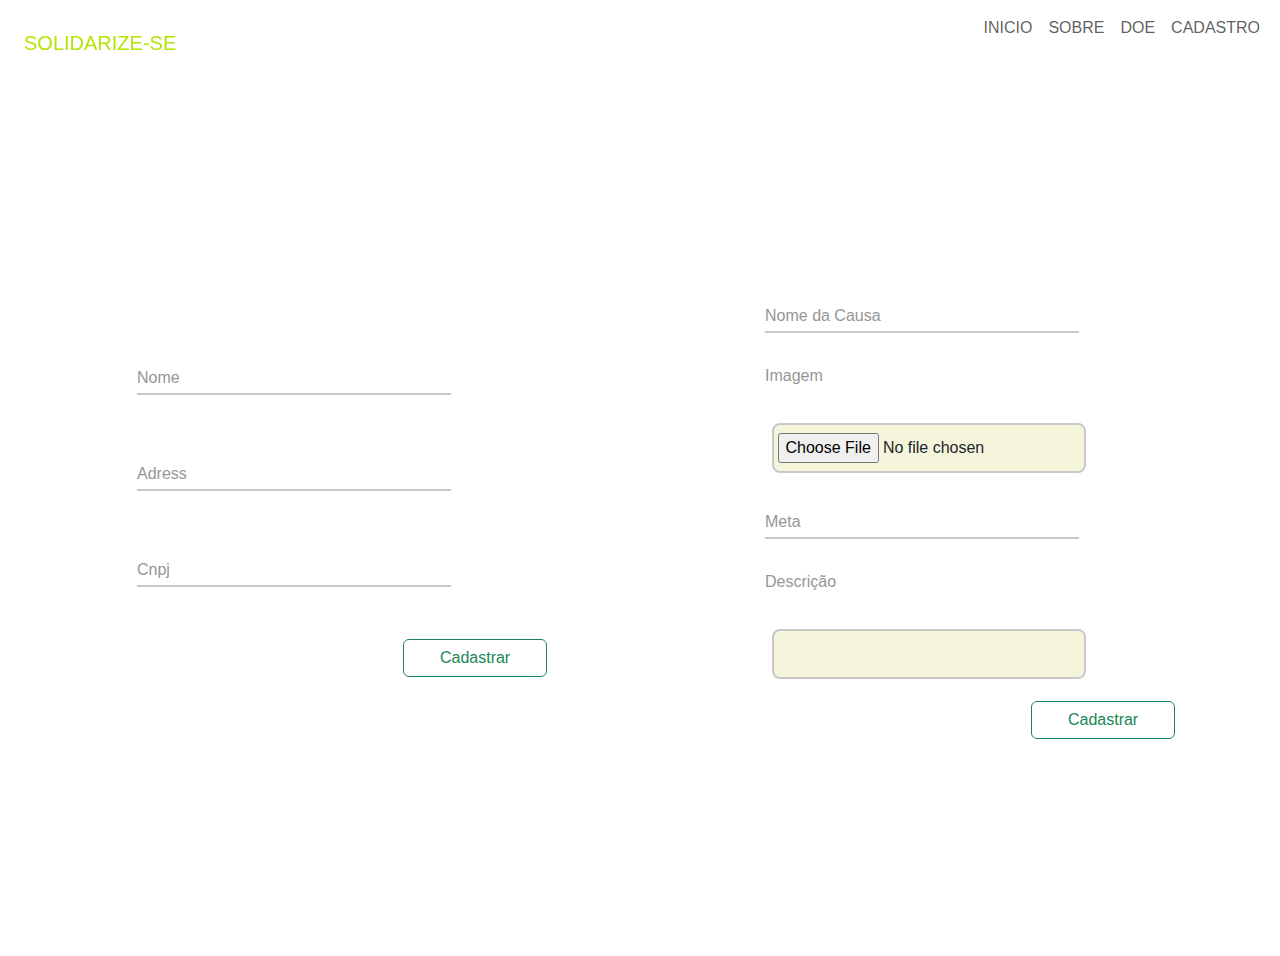
<file: Cadastro.html>
<!DOCTYPE html>
<html lang="pt-br">
<head>
    <meta charset="UTF-8">
    <meta name="viewport" content="width=device-width, initial-scale=1.0">
    <title>Plataforma de doação - Solidarize-se</title>

    <link href="assets/img/favicon.png" rel="icon">
  <link href="assets/img/apple-touch-icon.png" rel="apple-touch-icon">

  <!-- Google Fonts -->
  <link
    href="https://fonts.googleapis.com/css?family=Open+Sans:300,300i,400,400i,600,600i,700,700i|Raleway:300,300i,400,400i,500,500i,600,600i,700,700i|Poppins:300,300i,400,400i,500,500i,600,600i,700,700i"
    rel="stylesheet">

  <!-- Vendor CSS Files -->
  <link href="assets/vendor/aos/aos.css" rel="stylesheet">
  <link href="assets/vendor/bootstrap/css/bootstrap.min.css" rel="stylesheet">
  <link href="assets/vendor/bootstrap-icons/bootstrap-icons.css" rel="stylesheet">
  <link href="assets/vendor/boxicons/css/boxicons.min.css" rel="stylesheet">
  <link href="assets/vendor/glightbox/css/glightbox.min.css" rel="stylesheet">
  <link href="assets/vendor/swiper/swiper-bundle.min.css" rel="stylesheet">

    <link href="assets/css/Cadatro.css" rel="stylesheet">
     <!-- =======================================================
  * Template Name: MyResume
  * Updated: Jan 09 2024 with Bootstrap v5.3.2
  * Template URL: https://bootstrapmade.com/free-html-bootstrap-template-my-resume/
  * Author: BootstrapMade.com
  * License: https://bootstrapmade.com/license/
  ======================================================== -->
</head>
<body>
    <section class="nav-principal">
        <nav class="navbar navbar-expand-lg">
          <div class="container-fluid ">
            <div class="collapse navbar-collapse" id="navbarNav">
                <div class="container-fluid">
                    <li class="nav-item " id="solidariedade">
                        <a class="navbar-brand"><span> SOLIDARIZE-SE</span></a>
                      </li>

                </div>
              <ul class="navbar-nav">
                <li class="nav-item">
                  <a class="nav-link " aria-current="page" href="index.html">INICIO</a>
                </li>
                <li class="nav-item">
                  <a class="nav-link" href="#about">SOBRE</a>
                </li>
                <li class="nav-item">
                  <a class="nav-link" href="#services">DOE</a>
                </li>
                <li class="nav-item">
                  <a class="nav-link" href="Cadastro.html">CADASTRO</a>
                </li>
              </ul>
            </div>
          </div>
        </nav>
      </section>

      <section class="container-fluid d-flex">
        <div class="cadastro-empresa col-lg-6 py-5 py-lg-0 order-2 order-lg-1">
          <form action="" >
            <div class="input-single">
              <input required type="text" id="name" class="input">
              <label for="name">Nome</label>
            </div>
    
            <div class="input-single">
              <input required type="text" id="adress" class="input" >
              <label for="adress">Adress</label>
            </div>
    
            <div class="input-single" >
              <input required type="text" id="cnpj" class="input" >
              <label for="cnpj">Cnpj</label>
            </div>
            <div class="btn"> 
              <button type="button" class="btn btn-outline-success">Cadastrar</button>
            </div>
          </form>
        </div>
        <div class="cadastro-causa col-lg-6 order-1 order-lg-2">
          <form action="" >
            <div class="input-single">
              <input required type="text" id="name" class="input">
              <label for="name">Nome da Causa</label>
            </div>
    
            <div class="input-single">
              <label for="name">Imagem</label>
            </div>
            <div class="form-image">
              <input class="" type="file" id="avatar" name="avatar" accept="image/png, image/jpeg" />
            </div>
            <div class="input-single" >
              <input required type="text" id="cnpj" class="input" >
              <label for="cnpj">Meta</label>
            </div>
            <div class="input-single" >
              <label for="cnpj">Descrição</label>
            </div>
            <input required type="text" id="cnpj" class="input-descricao" >
            <div class="btn"> 
              <button type="button" class="btn btn-outline-success">Cadastrar</button>
            </div>

          </form>
        </div>
      </section>

      
      


</body>
</html>
</file>
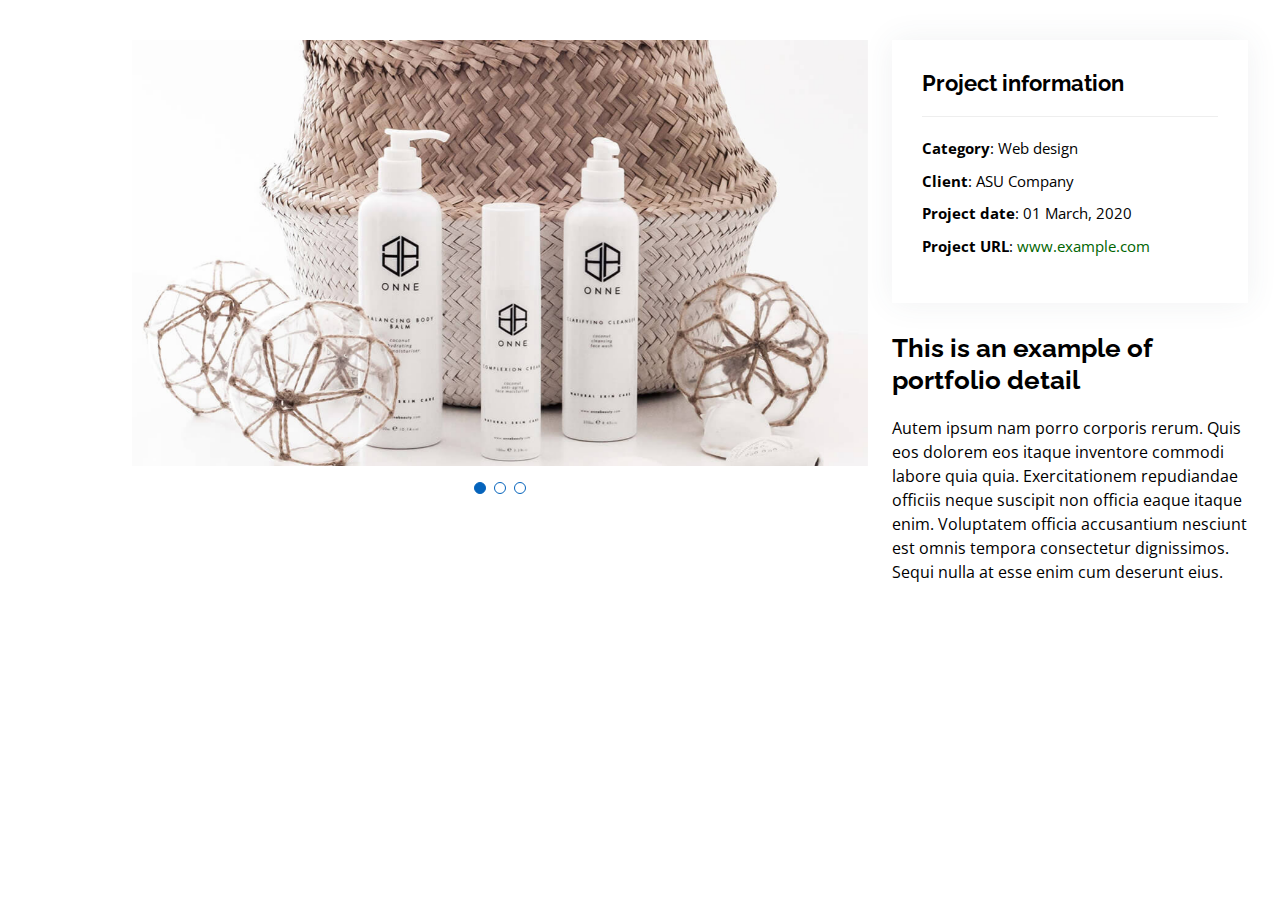
<file: portfolio-details.html>
<!DOCTYPE html>
<html lang="en">

<head>
  <meta charset="utf-8">
  <meta content="width=device-width, initial-scale=1.0" name="viewport">

  <title>Portfolio Details - Personal Bootstrap Template</title>
  <meta content="" name="description">
  <meta content="" name="keywords">

  <!-- Favicons -->
  <link href="assets/img/favicon.png" rel="icon">
  <link href="assets/img/apple-touch-icon.png" rel="apple-touch-icon">

  <!-- Google Fonts -->
  <link href="https://fonts.googleapis.com/css?family=Open+Sans:300,300i,400,400i,600,600i,700,700i|Raleway:300,300i,400,400i,500,500i,600,600i,700,700i|Poppins:300,300i,400,400i,500,500i,600,600i,700,700i" rel="stylesheet">

  <!-- Vendor CSS Files -->
  <link href="assets/vendor/aos/aos.css" rel="stylesheet">
  <link href="assets/vendor/bootstrap/css/bootstrap.min.css" rel="stylesheet">
  <link href="assets/vendor/bootstrap-icons/bootstrap-icons.css" rel="stylesheet">
  <link href="assets/vendor/boxicons/css/boxicons.min.css" rel="stylesheet">
  <link href="assets/vendor/glightbox/css/glightbox.min.css" rel="stylesheet">
  <link href="assets/vendor/swiper/swiper-bundle.min.css" rel="stylesheet">

  <!-- Template Main CSS File -->
  <link href="assets/css/style.css" rel="stylesheet">

  <!-- =======================================================
  * Template Name: MyResume
  * Updated: Jan 09 2024 with Bootstrap v5.3.2
  * Template URL: https://bootstrapmade.com/free-html-bootstrap-template-my-resume/
  * Author: BootstrapMade.com
  * License: https://bootstrapmade.com/license/
  ======================================================== -->
</head>

<body>

  <main id="main">

    <!-- ======= Portfolio Details Section ======= -->
    <section id="portfolio-details" class="portfolio-details">
      <div class="container">

        <div class="row gy-4">

          <div class="col-lg-8">
            <div class="portfolio-details-slider swiper">
              <div class="swiper-wrapper align-items-center">

                <div class="swiper-slide">
                  <img src="assets/img/portfolio/portfolio-details-1.jpg" alt="">
                </div>

                <div class="swiper-slide">
                  <img src="assets/img/portfolio/portfolio-details-2.jpg" alt="">
                </div>

                <div class="swiper-slide">
                  <img src="assets/img/portfolio/portfolio-details-3.jpg" alt="">
                </div>

              </div>
              <div class="swiper-pagination"></div>
            </div>
          </div>

          <div class="col-lg-4">
            <div class="portfolio-info">
              <h3>Project information</h3>
              <ul>
                <li><strong>Category</strong>: Web design</li>
                <li><strong>Client</strong>: ASU Company</li>
                <li><strong>Project date</strong>: 01 March, 2020</li>
                <li><strong>Project URL</strong>: <a href="#">www.example.com</a></li>
              </ul>
            </div>
            <div class="portfolio-description">
              <h2>This is an example of portfolio detail</h2>
              <p>
                Autem ipsum nam porro corporis rerum. Quis eos dolorem eos itaque inventore commodi labore quia quia. Exercitationem repudiandae officiis neque suscipit non officia eaque itaque enim. Voluptatem officia accusantium nesciunt est omnis tempora consectetur dignissimos. Sequi nulla at esse enim cum deserunt eius.
              </p>
            </div>
          </div>

        </div>

      </div>
    </section><!-- End Portfolio Details Section -->

  </main><!-- End #main -->

  <div id="preloader"></div>
  <a href="#" class="back-to-top d-flex align-items-center justify-content-center"><i class="bi bi-arrow-up-short"></i></a>

  <!-- Vendor JS Files -->
  <script src="assets/vendor/purecounter/purecounter_vanilla.js"></script>
  <script src="assets/vendor/aos/aos.js"></script>
  <script src="assets/vendor/bootstrap/js/bootstrap.bundle.min.js"></script>
  <script src="assets/vendor/glightbox/js/glightbox.min.js"></script>
  <script src="assets/vendor/isotope-layout/isotope.pkgd.min.js"></script>
  <script src="assets/vendor/swiper/swiper-bundle.min.js"></script>
  <script src="assets/vendor/typed.js/typed.umd.js"></script>
  <script src="assets/vendor/waypoints/noframework.waypoints.js"></script>
  <script src="assets/vendor/php-email-form/validate.js"></script>

  <!-- Template Main JS File -->
  <script src="assets/js/main.js"></script>

</body>

</html>
</file>
<file: assets/css/Cadatro.css>
*{
  padding: 0;
  margin: 0;
  box-sizing: border-box;
  font-family: Arial, Helvetica, sans-serif;
}
#solidariedade{
list-style: none;
font-style: inherit;
color: #B3E509;
position: fixed;
}

.navbar-expand-lg .navbar-collapse{
    display: flex!important;
    justify-content: right;
    
  }
  
  .nav-item a:hover {
    cursor: pointer;
    color: #B3E509;
    transition: all 0.4s;
  }
  span{
    color: #B3E509;
  }

  form{
    width: 100%;
    min-height: 100vh;
    display: flex;
    align-items: center;
    justify-content: center;
    flex-direction: column;
    margin-left: 125px;
  }
div.input-single{
  width: 100%;
  margin: 30px 0;
  position: relative;
}
div.input-single label{
  font-size: 16px;
  position: absolute;
  left: 0;
  bottom: 5px;
  color: rgb(150,150,150);
  cursor: text;
  transition: 0.5s ease-in-out;
}

.input-single .input{
  width: 50%;
  padding: 5px;
  color: rgb(150,150,150);
  border:0;
  border-bottom: 2px solid rgb(200,200,200);
  outline: 0;
  font-size: 16px;
}
.input-single .input:focus,
.input-single .input:valid{
  border-bottom: 2px solid #B3E509;
}
div.input-single .input:focus ~label,
div.input-single .input:valid ~label{
  transform: translateY(-24px);
  font-size: 12px;
}
.cadastro-causa{
 
}

.form-image{
  width: 50%;
  min-height: 50px;
  background: beige;
  display: flex;
  flex-direction: column;
  justify-content: center;
  margin-right: 300px;
  align-items: center;
  border: 2px solid rgb(200,200,200);
  cursor: pointer;
  border-radius: 8px;
}

.input-descricao{
  width: 50%;
  min-height: 50px;
  background: beige;
  margin-right: 300px;
  display: flex;
  flex-direction: column;
  justify-content: center;
  align-items: center;
  border: 2px solid rgb(200,200,200);
  cursor: pointer;
  border-radius: 8px;
}

div.btn button{
  display: flex;
  justify-content: center;
  align-items: center;
  margin-top: 15px;
  width: 150%;
}
</file>
<file: assets/css/style.css>
/**
* Template Name: MyResume
* Updated: Jan 09 2024 with Bootstrap v5.3.2
* Template URL: https://bootstrapmade.com/free-html-bootstrap-template-my-resume/
* Author: BootstrapMade.com
* License: https://bootstrapmade.com/license/
*/

/*--------------------------------------------------------------
# General
--------------------------------------------------------------*/
body {
  font-family: "Open Sans", sans-serif;
  color: #000;
}

a {
  color: darkgreen;
  text-decoration: none;
}

a:hover {
  color: darkgreen;
  text-decoration: none;
}

h1,
h2,
h3,
h4,
h5,
h6 {
  font-family: "Raleway", sans-serif;
}

.navbar-expand-lg .navbar-collapse{
  display: flex!important;
  justify-content: right;
  
}

.nav-item a:hover {
  cursor: pointer;
  color: #B3E509;
  transition: all 0.4s;
}

/*--------------------------------------------------------------
# Back to top button
--------------------------------------------------------------*/
.back-to-top {
  position: fixed;
  visibility: hidden;
  opacity: 0;
  right: 15px;
  bottom: 15px;
  z-index: 996;
  background: darkgreen;
  width: 40px;
  height: 40px;
  border-radius: 50px;
  transition: all 0.4s;
}

.back-to-top i {
  font-size: 28px;
  color: #fff;
  line-height: 0;
}

.back-to-top:hover {
  background: #0678e3;
  color: #fff;
}

.back-to-top.active {
  visibility: visible;
  opacity: 1;
}

/*--------------------------------------------------------------
# Preloader
--------------------------------------------------------------*/
#preloader {
  position: fixed;
  top: 0;
  left: 0;
  right: 0;
  bottom: 0;
  z-index: 9999;
  overflow: hidden;
  background: #fff;
}

#preloader:before {
  content: "";
  position: fixed;
  top: calc(50% - 30px);
  left: calc(50% - 30px);
  border: 6px solid #0563bb;
  border-top-color: #fff;
  border-bottom-color: #fff;
  border-radius: 50%;
  width: 60px;
  height: 60px;
  animation: animate-preloader 1s linear infinite;
}

@keyframes animate-preloader {
  0% {
    transform: rotate(0deg);
  }

  100% {
    transform: rotate(360deg);
  }
}

/*--------------------------------------------------------------
# Disable aos animation delay on mobile devices
--------------------------------------------------------------*/
@media screen and (max-width: 768px) {
  [data-aos-delay] {
    transition-delay: 0 !important;
  }
}

/*--------------------------------------------------------------
# Header
--------------------------------------------------------------*/
#header {
  position: fixed;
  top: 0;
  left: 0;
  bottom: 0;
  z-index: 9997;
  transition: all 0.5s;
  padding: 15px;
  overflow-y: auto;
}

@media (max-width: 991px) {
  #header {
    width: 300px;
    background: #fff;
    border-right: 1px solid #e6e9ec;
    left: -300px;
  }
}

@media (min-width: 991px) {
  #main {
    margin-left: 100px;
  }
}




/*--------------------------------------------------------------
# Navigation Menu
--------------------------------------------------------------*/
/**
* Desktop Navigation 
*/

/*
.nav-menu {
  padding: 0;
  display: block;
}

.nav-menu * {
  margin: 0;
  padding: 0;
  list-style: none;
}

.nav-menu>ul>li {
  position: relative;
  white-space: nowrap;
}

.nav-menu a,
.nav-menu a:focus {
  display: flex;
  align-items: center;
  color: #45505b;
  padding: 10px 18px;
  margin-bottom: 8px;
  transition: 0.3s;
  font-size: 15px;
  border-radius: 50px;
  background: #f2f3f5;
  height: 56px;
  width: 100%;
  overflow: hidden;
  transition: 0.3s;
}

.nav-menu a i,
.nav-menu a:focus i {
  font-size: 20px;
}

.nav-menu a span,
.nav-menu a:focus span {
  padding: 0 5px 0 7px;
  color: #45505b;
}

@media (min-width: 992px) {

  .nav-menu a,
  .nav-menu a:focus {
    width: 56px;
  }

  .nav-menu a span,
  .nav-menu a:focus span {
    display: none;
    color: #fff;
  }
}

.nav-menu a:hover,
.nav-menu .active,
.nav-menu .active:focus,
.nav-menu li:hover>a {
  color: #fff;
  background: #0563bb;
}

.nav-menu a:hover span,
.nav-menu .active span,
.nav-menu .active:focus span,
.nav-menu li:hover>a span {
  color: #fff;
}

.nav-menu a:hover,
.nav-menu li:hover>a {
  width: 100%;
  color: #fff;
}

.nav-menu a:hover span,
.nav-menu li:hover>a span {
  display: block;
}

*/

/**
* Mobile Navigation 

.mobile-nav-toggle {
  position: fixed;
  right: 10px;
  top: 10px;
  z-index: 9998;
  border: 0;
  background: none;
  font-size: 28px;
  transition: all 0.4s;
  outline: none !important;
  line-height: 0;
  cursor: pointer;
  border-radius: 50px;
  padding: 5px;
}

.mobile-nav-toggle i {
  color: #45505b;
}

.mobile-nav-active {
  overflow: hidden;
}

.mobile-nav-active #header {
  left: 0;
}

.mobile-nav-active .mobile-nav-toggle {
  color: #fff;
  background-color: #0563bb;
}


*/


/*--------------------------------------------------------------
# Hero Section
--------------------------------------------------------------*/
#hero {
  width: 100%;
  height: 100vh;
  background: url("../img/") top right no-repeat;
  background-size: cover;
  position: relative;
}

@media (min-width: 992px) {
  #hero {
    padding-left: 160px;
  }
}

#hero:before {
  content: "";
  background: rgba(255, 255, 255, 0.8);
  position: absolute;
  bottom: 0;
  top: 0;
  left: 0;
  right: 0;
}

#hero h1 {
  margin: 0;
  font-size: 64px;
  font-weight: 700;
  line-height: 56px;
  color: #B3E509;
}

#hero p {
  color: #000;
  margin: 15px 0 0 0;
  font-size: 26px;
  font-family: "Poppins", sans-serif;
}

#hero p span {
  color: darkgreen;
  letter-spacing: 1px;
}

#hero .social-links {
  margin-top: 30px;
}

#hero .social-links a {
  font-size: 24px;
  display: inline-block;
  color: #45505b;
  line-height: 1;
  margin-right: 20px;
  transition: 0.3s;
}

#hero .social-links a:hover {
  color: #0563bb;
}

@media (max-width: 992px) {
  #hero {
    text-align: center;
  }

  #hero h1 {
    font-size: 32px;
    line-height: 36px;
  }

  #hero p {
    margin-top: 10px;
    font-size: 20px;
    line-height: 24px;
  }
}

/*--------------------------------------------------------------
# Sections General
--------------------------------------------------------------*/
section {
  /* padding: 60px 0; */
  overflow: hidden;
}

.section-title {
  text-align: center;
  padding-bottom: 30px;
}

.section-title h2 {
  font-size: 32px;
  font-weight: bold;
  text-transform: uppercase;
  margin-bottom: 20px;
  padding-bottom: 20px;
  position: relative;
  color: #45505b;
}

.section-title h2::before {
  content: "";
  position: absolute;
  display: block;
  width: 120px;
  height: 1px;
  background: #ddd;
  bottom: 1px;
  left: calc(50% - 60px);
}

.section-title h2::after {
  content: "";
  position: absolute;
  display: block;
  width: 40px;
  height: 3px;
  background: #0563bb;
  bottom: 0;
  left: calc(50% - 20px);
}

.section-title p {
  margin-bottom: 30px;
  
}

/*--------------------------------------------------------------
# About
--------------------------------------------------------------*/
.about .content h3 {
  font-weight: 700;
  font-size: 26px;
  color: #728394;
}

.about .content ul {
  list-style: none;
  padding: 0;
}

.about .content ul li {
  margin-bottom: 20px;
  display: flex;
  align-items: center;
}

.about .content ul strong {
  margin-right: 10px;
}

.about .content ul i {
  font-size: 16px;
  margin-right: 5px;
  color: #0563bb;
  line-height: 0;
}

.about .content p:last-child {
  margin-bottom: 0;
}

/*--------------------------------------------------------------
# Facts
--------------------------------------------------------------*/
.facts .count-box {
  padding: 30px 30px 25px 30px;
  margin-top: 30px;
  width: 100%;
  position: relative;
  text-align: center;
  background: #fff;
}

.facts .count-box i {
  position: absolute;
  top: -25px;
  left: 50%;
  transform: translateX(-50%);
  font-size: 24px;
  background: #0563bb;
  color: #fff;
  border-radius: 50px;
  display: inline-flex;
  align-items: center;
  justify-content: center;
  width: 48px;
  height: 48px;
}

.facts .count-box span {
  font-size: 36px;
  display: block;
  font-weight: 600;
  color: #011426;
}

.facts .count-box p {
  padding: 0;
  margin: 0;
  font-family: "Raleway", sans-serif;
  font-size: 14px;
}

/*--------------------------------------------------------------
# Akills
--------------------------------------------------------------*/
.skills .progress {
  height: 60px;
  display: block;
  background: none;
  border-radius: 0;
}

.skills .progress .skill {
  padding: 10px 0;
  margin: 0;
  text-transform: uppercase;
  display: block;
  font-weight: 600;
  font-family: "Poppins", sans-serif;
  color: #45505b;
}

.skills .progress .skill .val {
  float: right;
  font-style: normal;
}

.skills .progress-bar-wrap {
  background: #f2f3f5;
}

.skills .progress-bar {
  width: 1px;
  height: 10px;
  transition: 0.9s;
  background-color: #0563bb;
}

/*--------------------------------------------------------------
# Resume
--------------------------------------------------------------*/
.resume .resume-title {
  font-size: 26px;
  font-weight: 700;
  margin-top: 20px;
  margin-bottom: 20px;
  color: #45505b;
}

.resume .resume-item {
  padding: 0 0 20px 20px;
  margin-top: -2px;
  border-left: 2px solid #0563bb;
  position: relative;
}

.resume .resume-item h4 {
  line-height: 18px;
  font-size: 18px;
  font-weight: 600;
  text-transform: uppercase;
  font-family: "Poppins", sans-serif;
  color: #0563bb;
  margin-bottom: 10px;
}

.resume .resume-item h5 {
  font-size: 16px;
  background: #f7f8f9;
  padding: 5px 15px;
  display: inline-block;
  font-weight: 600;
  margin-bottom: 10px;
}

.resume .resume-item ul {
  padding-left: 20px;
}

.resume .resume-item ul li {
  padding-bottom: 10px;
}

.resume .resume-item:last-child {
  padding-bottom: 0;
}

.resume .resume-item::before {
  content: "";
  position: absolute;
  width: 16px;
  height: 16px;
  border-radius: 50px;
  left: -9px;
  top: 0;
  background: #fff;
  border: 2px solid #0563bb;
}

/*--------------------------------------------------------------
# Portfolio
--------------------------------------------------------------*/
.portfolio .portfolio-item {
  margin-bottom: 30px;
}

.portfolio #portfolio-flters {
  padding: 0;
  margin: 0 auto 25px auto;
  list-style: none;
  text-align: center;
  background: #fff;
  border-radius: 50px;
  padding: 2px 15px;
}

.portfolio #portfolio-flters li {
  cursor: pointer;
  display: inline-block;
  padding: 10px 15px;
  font-size: 14px;
  font-weight: 600;
  line-height: 1;
  text-transform: uppercase;
  color: #272829;
  margin-bottom: 5px;
  transition: all 0.3s ease-in-out;
}

.portfolio #portfolio-flters li:hover,
.portfolio #portfolio-flters li.filter-active {
  color: #0563bb;
}

.portfolio #portfolio-flters li:last-child {
  margin-right: 0;
}

.portfolio .portfolio-wrap {
  transition: 0.3s;
  position: relative;
  overflow: hidden;
  z-index: 1;
  background: rgba(69, 80, 91, 0.8);
}

.portfolio .portfolio-wrap::before {
  content: "";
  background: rgba(255, 255, 255, 0.7);
  position: absolute;
  left: 30px;
  right: 30px;
  top: 30px;
  bottom: 30px;
  transition: all ease-in-out 0.3s;
  z-index: 2;
  opacity: 0;
}

.portfolio .portfolio-wrap .portfolio-info {
  opacity: 0;
  position: absolute;
  top: 0;
  left: 0;
  right: 0;
  bottom: 0;
  text-align: center;
  z-index: 3;
  transition: all ease-in-out 0.3s;
  display: flex;
  flex-direction: column;
  justify-content: center;
  align-items: center;
}

.portfolio .portfolio-wrap .portfolio-info::before {
  display: block;
  content: "";
  width: 48px;
  height: 48px;
  position: absolute;
  top: 35px;
  left: 35px;
  border-top: 3px solid #d7dce1;
  border-left: 3px solid #d7dce1;
  transition: all 0.5s ease 0s;
  z-index: 9994;
}

.portfolio .portfolio-wrap .portfolio-info::after {
  display: block;
  content: "";
  width: 48px;
  height: 48px;
  position: absolute;
  bottom: 35px;
  right: 35px;
  border-bottom: 3px solid #d7dce1;
  border-right: 3px solid #d7dce1;
  transition: all 0.5s ease 0s;
  z-index: 9994;
}

.portfolio .portfolio-wrap .portfolio-info h4 {
  font-size: 20px;
  color: #45505b;
  font-weight: 600;
}

.portfolio .portfolio-wrap .portfolio-info p {
  color: #45505b;
  font-size: 14px;
  text-transform: uppercase;
  padding: 0;
  margin: 0;
}

.portfolio .portfolio-wrap .portfolio-links {
  text-align: center;
  z-index: 4;
}

.portfolio .portfolio-wrap .portfolio-links a {
  color: #45505b;
  margin: 0 2px;
  font-size: 28px;
  display: inline-block;
  transition: 0.3s;
}

.portfolio .portfolio-wrap .portfolio-links a:hover {
  color: #148af9;
}

.portfolio .portfolio-wrap:hover::before {
  top: 0;
  left: 0;
  right: 0;
  bottom: 0;
  opacity: 1;
}

.portfolio .portfolio-wrap:hover .portfolio-info {
  opacity: 1;
}

.portfolio .portfolio-wrap:hover .portfolio-info::before {
  top: 15px;
  left: 15px;
}

.portfolio .portfolio-wrap:hover .portfolio-info::after {
  bottom: 15px;
  right: 15px;
}

/*--------------------------------------------------------------
# Portfolio Details
--------------------------------------------------------------*/
.portfolio-details {
  padding-top: 40px;
}

.portfolio-details .portfolio-details-slider img {
  width: 100%;
}

.portfolio-details .portfolio-details-slider .swiper-pagination {
  margin-top: 20px;
  position: relative;
}

.portfolio-details .portfolio-details-slider .swiper-pagination .swiper-pagination-bullet {
  width: 12px;
  height: 12px;
  background-color: #fff;
  opacity: 1;
  border: 1px solid #0563bb;
}

.portfolio-details .portfolio-details-slider .swiper-pagination .swiper-pagination-bullet-active {
  background-color: #0563bb;
}

.portfolio-details .portfolio-info {
  padding: 30px;
  box-shadow: 0px 0 30px rgba(69, 80, 91, 0.08);
}

.portfolio-details .portfolio-info h3 {
  font-size: 22px;
  font-weight: 700;
  margin-bottom: 20px;
  padding-bottom: 20px;
  border-bottom: 1px solid #eee;
}

.portfolio-details .portfolio-info ul {
  list-style: none;
  padding: 0;
  font-size: 15px;
}

.portfolio-details .portfolio-info ul li+li {
  margin-top: 10px;
}

.portfolio-details .portfolio-description {
  padding-top: 30px;
}

.portfolio-details .portfolio-description h2 {
  font-size: 26px;
  font-weight: 700;
  margin-bottom: 20px;
}

.portfolio-details .portfolio-description p {
  padding: 0;
}

/*--------------------------------------------------------------
# Services
--------------------------------------------------------------*/
.services .icon-box {
  text-align: center;
  padding: 70px 20px 80px 20px;
  transition: all ease-in-out 0.3s;
  background: #fff;
  box-shadow: 0px 5px 90px 0px rgba(110, 123, 131, 0.05);
}

.services .icon-box .icon {
  margin: 0 auto;
  width: 100px;
  height: 100px;
  display: flex;
  align-items: center;
  justify-content: center;
  transition: ease-in-out 0.3s;
  position: relative;
}

.services .icon-box .icon i {
  font-size: 36px;
  transition: 0.5s;
  position: relative;
}

.services .icon-box .icon svg {
  position: absolute;
  top: 0;
  left: 0;
}

.services .icon-box .icon svg path {
  transition: 0.5s;
  fill: #f5f5f5;
}

.services .icon-box h4 {
  font-weight: 600;
  margin: 10px 0 15px 0;
  font-size: 22px;
}

.services .icon-box h4 a {
  color: #45505b;
  transition: ease-in-out 0.3s;
}

.services .icon-box p {
  line-height: 24px;
  font-size: 14px;
  margin-bottom: 0;
}

.services .icon-box:hover {
  border-color: #fff;
  box-shadow: 0px 0 35px 0 rgba(0, 0, 0, 0.08);
}

.services .iconbox-blue i {
  color: #47aeff;
}

.services .iconbox-blue:hover .icon i {
  color: #fff;
}

.services .iconbox-blue:hover .icon path {
  fill: #47aeff;
}

.services .iconbox-orange i {
  color: #ffa76e;
}

.services .iconbox-orange:hover .icon i {
  color: #fff;
}

.services .iconbox-orange:hover .icon path {
  fill: #ffa76e;
}

.services .iconbox-pink i {
  color: #e80368;
}

.services .iconbox-pink:hover .icon i {
  color: #fff;
}

.services .iconbox-pink:hover .icon path {
  fill: #e80368;
}

.services .iconbox-yellow i {
  color: #ffbb2c;
}

.services .iconbox-yellow:hover .icon i {
  color: #fff;
}

.services .iconbox-yellow:hover .icon path {
  fill: #ffbb2c;
}

.services .iconbox-red i {
  color: #ff5828;
}

.services .iconbox-red:hover .icon i {
  color: #fff;
}

.services .iconbox-red:hover .icon path {
  fill: #ff5828;
}

.services .iconbox-teal i {
  color: #11dbcf;
}

.services .iconbox-teal:hover .icon i {
  color: #fff;
}

.services .iconbox-teal:hover .icon path {
  fill: #11dbcf;
}

/* ======================== modal-qrcode ==================================== */
.modal-header h5{
  color: #18d26e;
}

.modal-footer label{
  color: #18d26e;
  margin-right: 100px;
}

/* ======================== modal-qrcode ==================================== */


/*--------------------------------------------------------------
# Testimonials
--------------------------------------------------------------*/
.testimonials .section-header {
  margin-bottom: 40px;
}

.testimonials .testimonials-carousel,
.testimonials .testimonials-slider {
  overflow: hidden;
}

.testimonials .testimonial-item {
  text-align: center;
}

.testimonials .testimonial-item .testimonial-img {
  width: 120px;
  border-radius: 50%;
  border: 4px solid #fff;
  margin: 0 auto;
}

.testimonials .testimonial-item h3 {
  font-size: 20px;
  font-weight: bold;
  margin: 10px 0 5px 0;
  color: #111;
}

.testimonials .testimonial-item h4 {
  font-size: 14px;
  color: #999;
  margin: 0 0 15px 0;
}

.testimonials .testimonial-item .quote-icon-left,
.testimonials .testimonial-item .quote-icon-right {
  color: #90c8fc;
  font-size: 26px;
}

.testimonials .testimonial-item .quote-icon-left {
  display: inline-block;
  left: -5px;
  position: relative;
}

.testimonials .testimonial-item .quote-icon-right {
  display: inline-block;
  right: -5px;
  position: relative;
  top: 10px;
}

.testimonials .testimonial-item p {
  font-style: italic;
  margin: 0 auto 15px auto;
}

.testimonials .swiper-pagination {
  margin-top: 20px;
  position: relative;
}

.testimonials .swiper-pagination .swiper-pagination-bullet {
  width: 12px;
  height: 12px;
  background-color: #fff;
  opacity: 1;
  border: 1px solid #0563bb;
}

.testimonials .swiper-pagination .swiper-pagination-bullet-active {
  background-color: #0563bb;
}

@media (min-width: 992px) {
  .testimonials .testimonial-item p {
    width: 80%;
  }
}


/*--------------------------------------------------------------
# Footer
--------------------------------------------------------------*/
#footer {
  background: #f7f8f9;
  color: #45505b;
  font-size: 14px;
  text-align: center;
  padding: 30px 0;
}

#footer h3 {
  font-size: 36px;
  font-weight: 700;
  position: relative;
  font-family: "Poppins", sans-serif;
  padding: 0;
  margin: 0 0 15px 0;
}

#footer p {
  font-size: 15;
  font-style: italic;
  padding: 0;
  margin-bottom: 20px;
}

#footer .social-links {
  margin: 0 0 40px 0;
}

#footer .social-links a {
  font-size: 18px;
  display: inline-block;
  background: #0563bb;
  color: #fff;
  line-height: 1;
  padding: 8px 0;
  margin-right: 4px;
  border-radius: 50%;
  text-align: center;
  width: 36px;
  height: 36px;
  transition: 0.3s;
}

#footer .social-links a:hover {
  background: #0678e3;
  color: #fff;
  text-decoration: none;
}

#footer .copyright {
  margin: 0 0 5px 0;
}

#footer .credits {
  font-size: 13px;
}

@media (max-width: 600px) {
  .footer .container {
    flex-direction: column;
  }

  .footer .logo {
    margin-bottom: 20px;
  }
}

.imagem-footer img{
display : flex;
justify-items: left;
align-items: left ;
width: 180px;
height: 180px;
margin: 0;
padding: 0;

}

/* @media (min-width: 576px){
  #footer{
    align-items: center;
    display: flex;
    justify-content: space-between;
    flex-direction: column;
  }
  .imagem-footer{
    flex-direction: column;
    margin-bottom: 30px;
  }

  p{
    text-align:center;
    margin: 50px;
  }

} */
</file>
